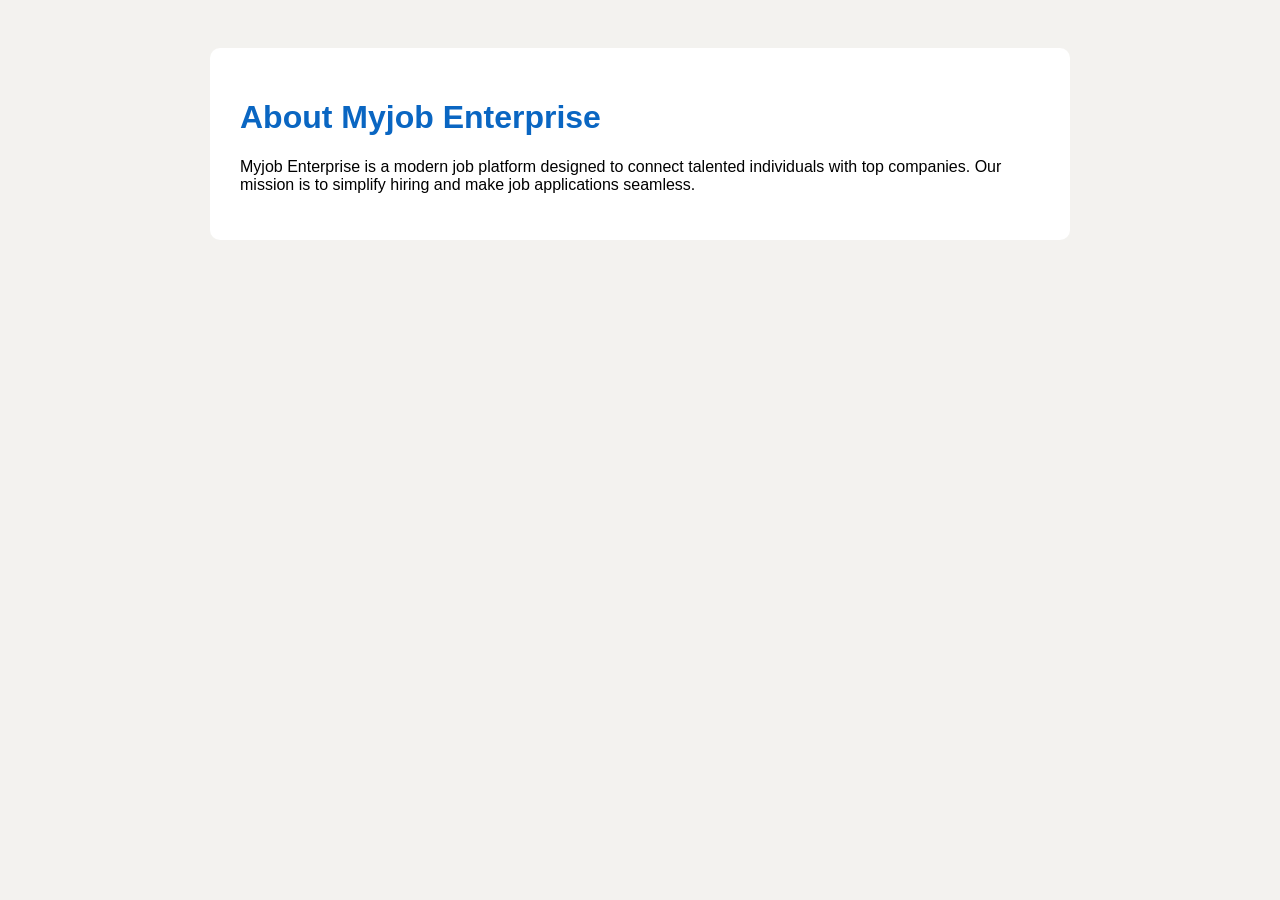
<file: job_application/templates/job_application/about.html>
<!DOCTYPE html>
<html>
<head>
    <title>About - Myjob Enterprise</title>
    <style>
        body {
            font-family: Arial;
            background: #f3f2ef;
            padding: 40px;
        }
        .container {
            max-width: 800px;
            margin: auto;
            background: white;
            padding: 30px;
            border-radius: 10px;
        }
        h1 {
            color: #0a66c2;
        }
    </style>
</head>
<body>

<div class="container">
    <h1>About Myjob Enterprise</h1>
    <p>
        Myjob Enterprise is a modern job platform designed to connect talented individuals
        with top companies. Our mission is to simplify hiring and make job applications seamless.
    </p>
</div>

</body>
</html>
</file>
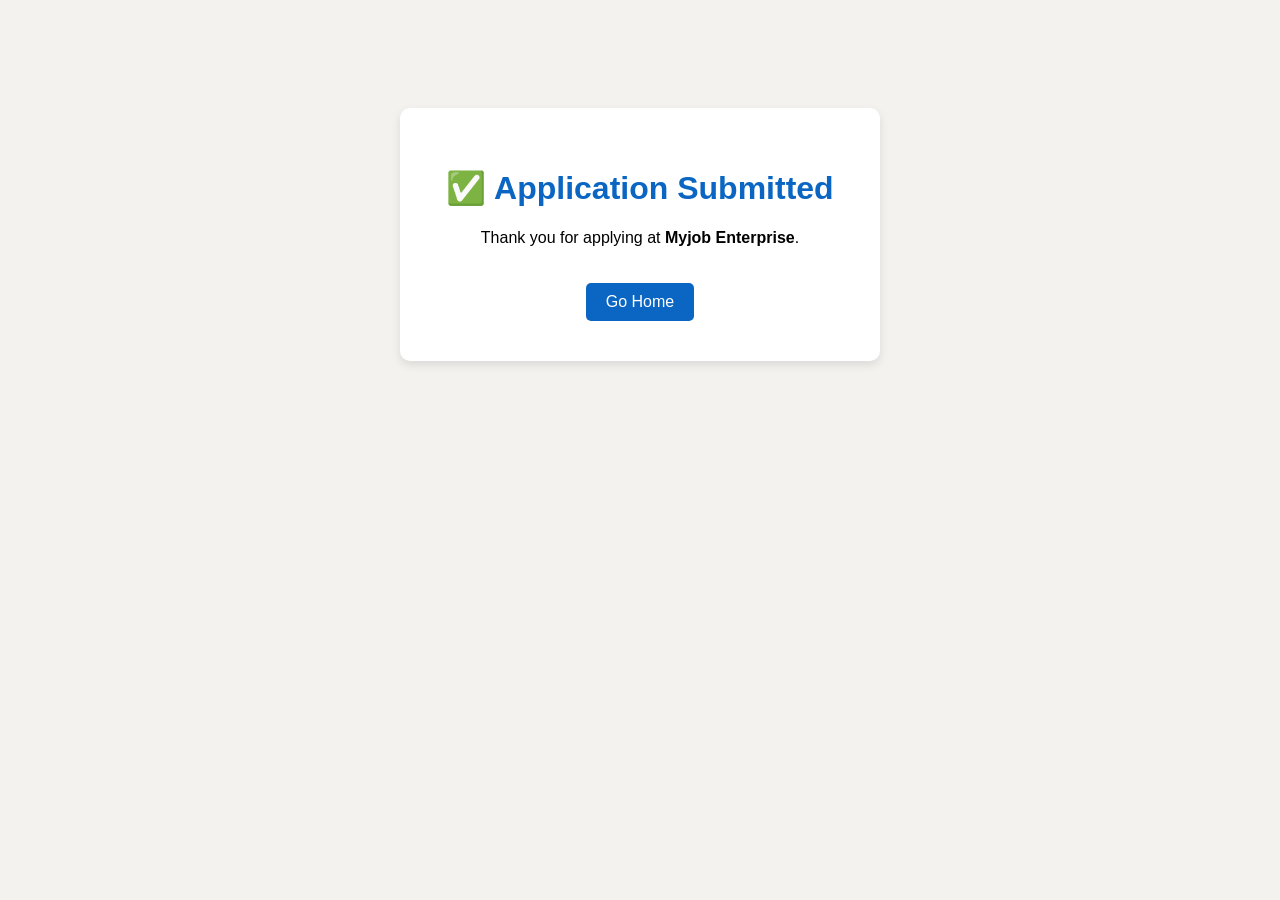
<file: job_application/templates/job_application/success.html>
<!DOCTYPE html>
<html>
<head>
    <title>Success - Myjob Enterprise</title>
    <style>
        body {
            font-family: Arial;
            background: #f3f2ef;
            text-align: center;
            padding-top: 100px;
        }
        .box {
            background: white;
            padding: 40px;
            width: 400px;
            margin: auto;
            border-radius: 10px;
            box-shadow: 0 4px 10px rgba(0,0,0,0.1);
        }
        h1 {
            color: #0a66c2;
        }
        a {
            display: inline-block;
            margin-top: 20px;
            text-decoration: none;
            color: white;
            background: #0a66c2;
            padding: 10px 20px;
            border-radius: 5px;
        }
    </style>
</head>
<body>

<div class="box">
    <h1>✅ Application Submitted</h1>
    <p>Thank you for applying at <strong>Myjob Enterprise</strong>.</p>
    <a href="/">Go Home</a>
</div>

</body>
</html>
</file>
